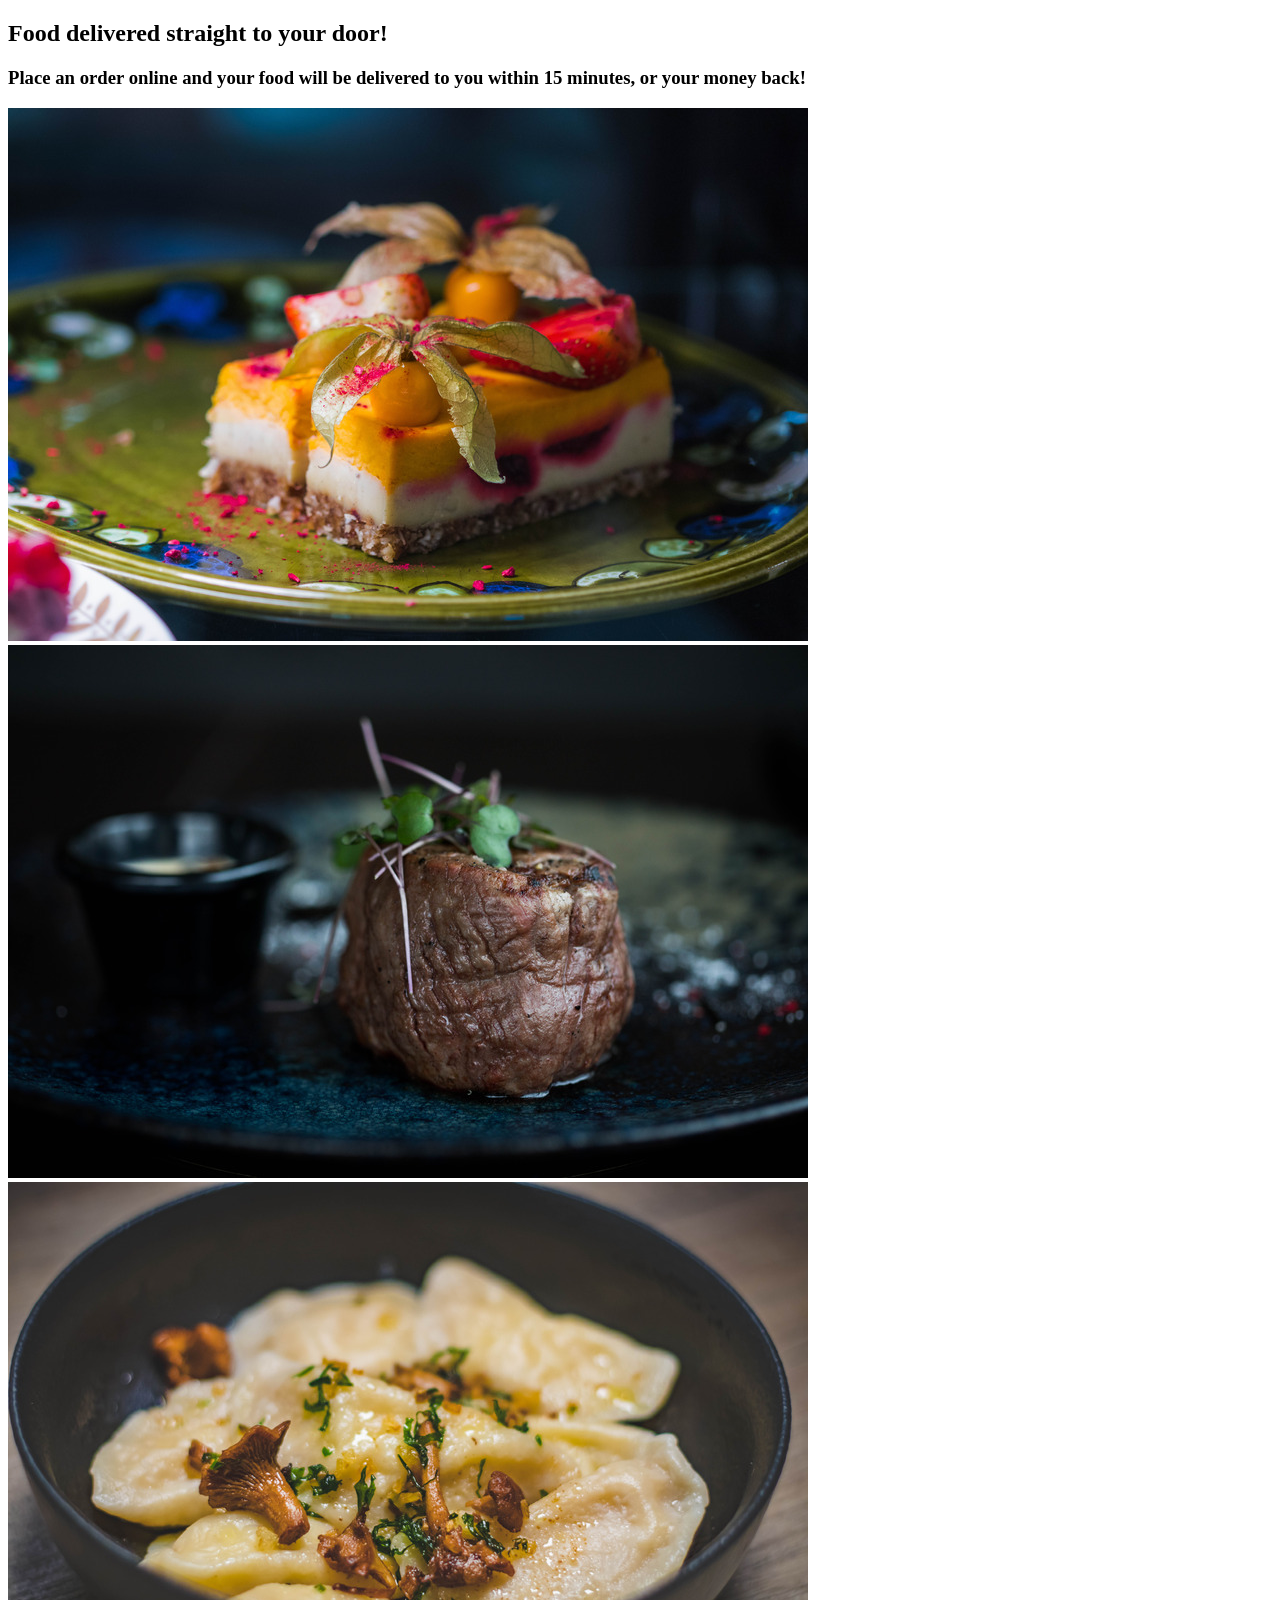
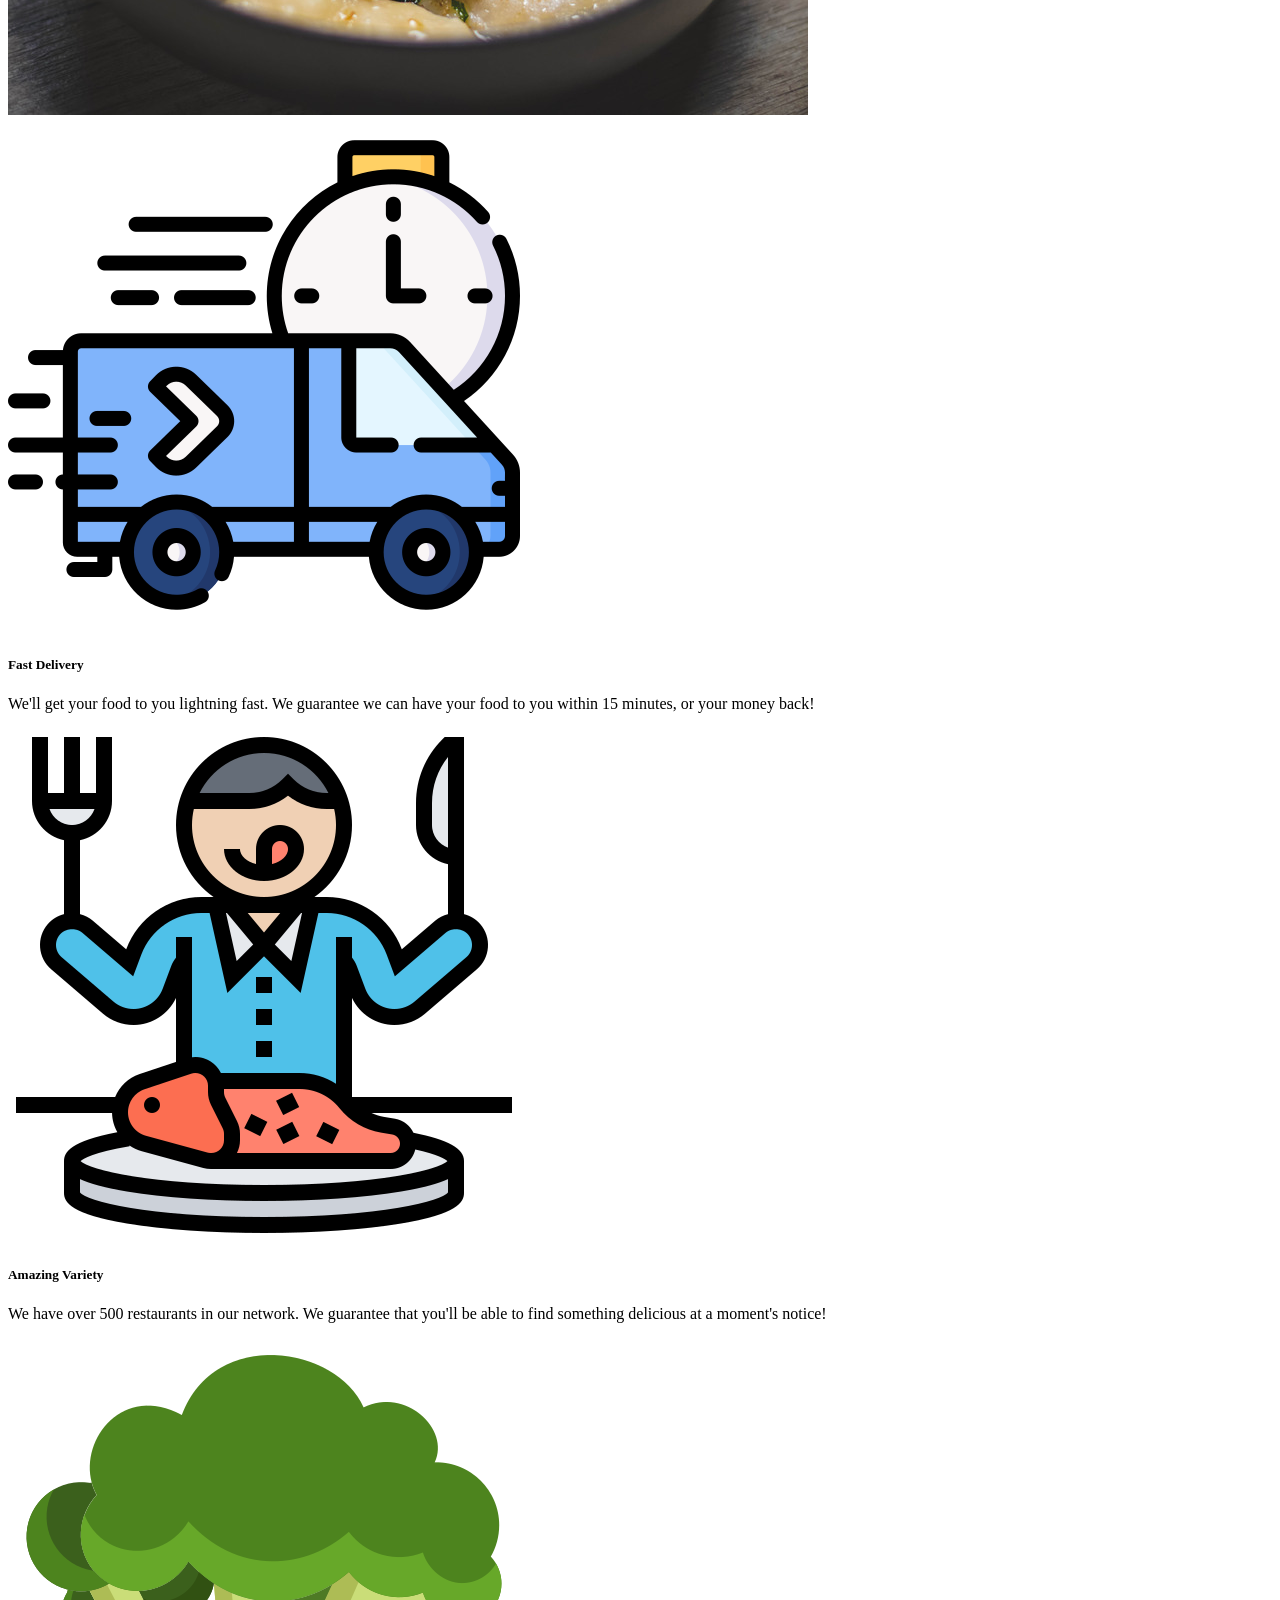
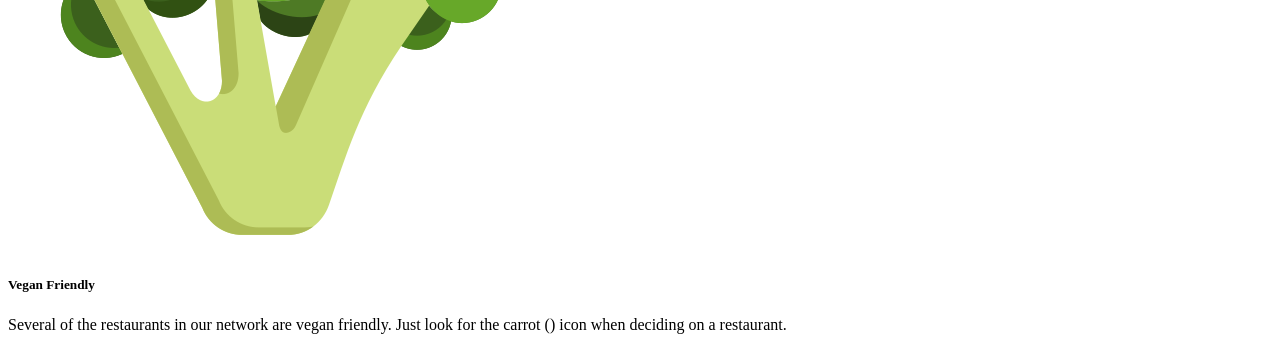
<file: food2u-master/target/classes/templates/index.html>
<!DOCTYPE html>
<html lang="en" class="h-100" xmlns:th="https://thymeleaf.org">

<head th:replace="fragments/general :: head"></head>

<body class="d-flex flex-column h-100">
    <main role="main" class="flex-shrink-0">
    <header th:replace="fragments/general :: header"></header>

    <section id="page-header">
        <div class="jumbotron jumbotron-fluid">
            <div class="container">
                <div class="row">
                    <div class="col-lg-6 col-width">
                        <h1 class="jumbotron-header">Food delivered straight to your door!</h1>
                        <h3 class="jumbotron-subheader">Place an order online and your food will be delivered to you
                            within
                            15
                            minutes, or your money back!</h3>
                    </div>
                    <div class="col-lg-6 col-width">
                        <div id="FoodCarousel" class="carousel slide" data-ride="carousel" data-pause="hover">
                            <div class="carousel-inner jumbotron-image">
                                <div class="carousel-item active jumbotron-image" data-interval="3000">
                                    <img th:src="@{images/food1.jpg}" src="../static/images/food1.jpg"
                                        class="d-block w-100" alt="food-image">
                                </div>
                                <div class="carousel-item" data-interval="3000">
                                    <img th:src="@{images/food2.jpg}" src="../static/images/food2.jpg"
                                        class="d-block w-100" alt="food-image">
                                </div>
                                <div class="carousel-item" data-interval="3000">
                                    <img th:src="@{images/food3.jpg}" src="../static/images/food3.jpg"
                                        class="d-block w-100" alt="food-image">
                                </div>
                            </div>
                        </div>
                    </div>
                </div>
            </div>
        </div>
    </section>

    <section id="about">
        <div class="container card-container">
            <div class="row">
                <div class="col-lg-4 col-md-12 card-main d-flex">
                    <div class="card card-about">
                        <img th:src="@{images/delivery.png}" src="../static/images/delivery.png"
                            class="card-img-top card-image" alt="delivery-image">
                        <div class="card-body">
                            <h5 class="card-title">Fast Delivery</h5>
                            <p class="card-text">We'll get your food to you lightning fast. We guarantee we
                                can have your food to you within 15 minutes, or your money back!
                            </p>
                        </div>
                    </div>
                </div>
                <div class="col-lg-4 col-md-12 card-main d-flex">
                    <div class="card card-about">
                        <img th:src="@{images/delicious.png}" src="../static/images/delicious.png"
                            class="card-img-top card-image" alt="delicious-image">
                        <div class="card-body">
                            <h5 class="card-title">Amazing Variety</h5>
                            <p class="card-text">We have over 500 restaurants in our network. We guarantee
                                that you'll be able to find something delicious at a moment's notice!
                            </p>
                        </div>
                    </div>
                </div>
                <div class="col-lg-4 col-md-12 card-main d-flex">
                    <div class="card card-about">
                        <img th:src="@{images/vegetable.png}" src="../static/images/vegetable.png"
                            class="card-img-top card-image" alt="vegetable-image">
                        <div class="card-body">
                            <h5 class="card-title">Vegan Friendly</h5>
                            <p class="card-text">Several of the restaurants in our network are vegan friendly. Just
                                look
                                for the carrot (<i class="fas fa-carrot"></i>) icon when deciding on a restaurant.
                            </p>
                        </div>
                    </div>
                </div>
            </div>
        </div>
    </section>
    </main>

    <footer th:replace="fragments/general :: footer">

    </footer>

    <!-- Optional JavaScript -->
    <!-- jQuery first, then Popper.js, then Bootstrap JS -->
    <script src="https://code.jquery.com/jquery-3.5.1.slim.min.js"
        integrity="sha384-DfXdz2htPH0lsSSs5nCTpuj/zy4C+OGpamoFVy38MVBnE+IbbVYUew+OrCXaRkfj" crossorigin="anonymous">
    </script>
    <script src="https://cdn.jsdelivr.net/npm/popper.js@1.16.1/dist/umd/popper.min.js"
        integrity="sha384-9/reFTGAW83EW2RDu2S0VKaIzap3H66lZH81PoYlFhbGU+6BZp6G7niu735Sk7lN" crossorigin="anonymous">
    </script>
    <script src="https://stackpath.bootstrapcdn.com/bootstrap/4.5.2/js/bootstrap.min.js"
        integrity="sha384-B4gt1jrGC7Jh4AgTPSdUtOBvfO8shuf57BaghqFfPlYxofvL8/KUEfYiJOMMV+rV" crossorigin="anonymous">
    </script>
</body>

</html>
</file>
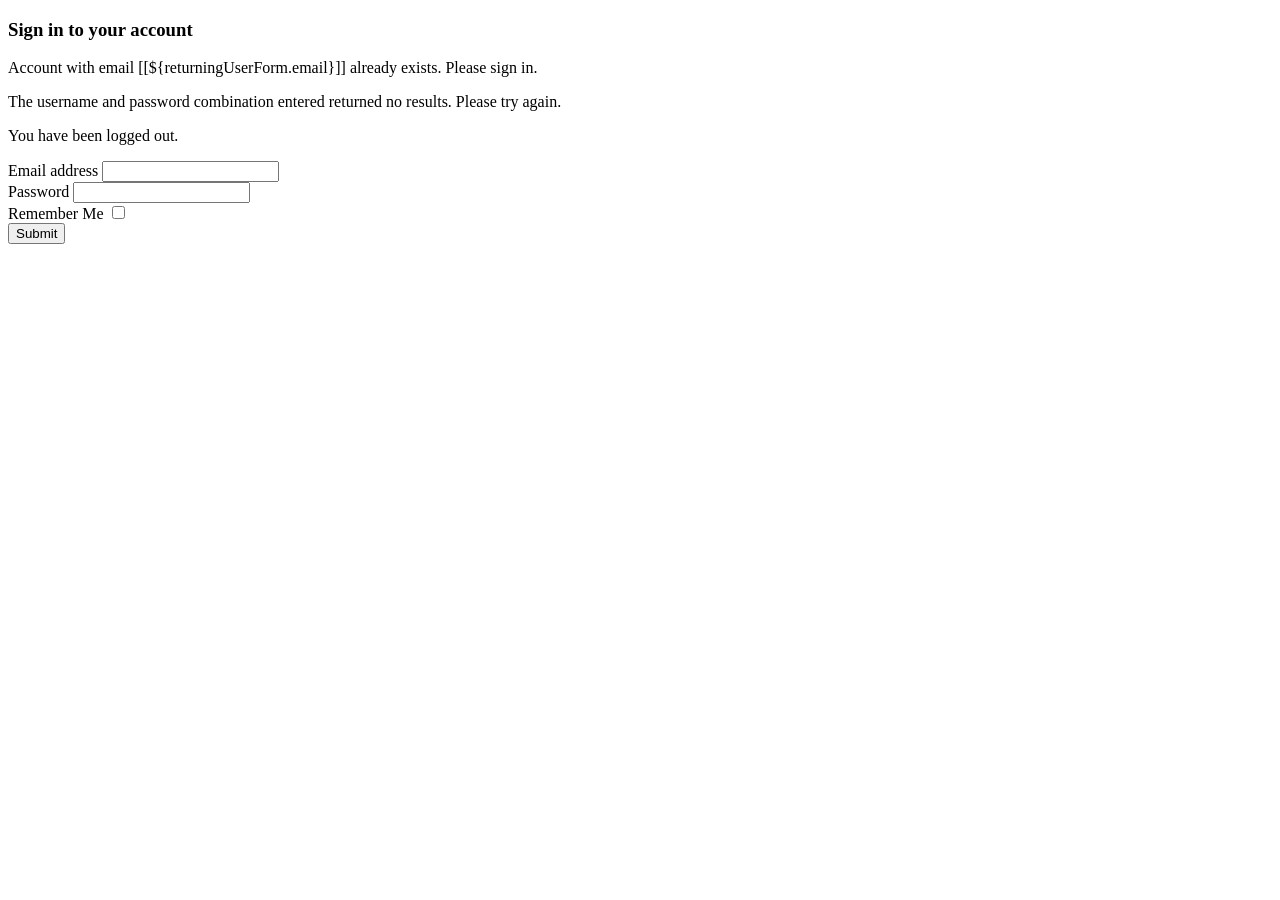
<file: food2u-master/target/classes/templates/sign-in.html>
<!DOCTYPE html>
<html lang="en" class="h-100" xmlns:th="https://thymeleaf.org">

<head th:replace="fragments/general :: head"></head>

<body class="d-flex flex-column h-100">
    <main role="main" class="flex-shrink-0">

        <header th:replace="fragments/general :: header"></header>

        <section id="main-content">

            <div class="container">
                <div class="row">
                    <div class="col-lg-auto col-md-auto col-sm-auto form-col sign-in-div">
                        <h3 class="sign-in-header">Sign in to your account</h3>
                        <form class="lusu-form" id="sign-in" th:action="@{/sign-in}" th:object="${returningUser}" method="post">
                            <p class="form-error" th:inline="text" th:if="${returningUser.alreadyExists}">
                                Account with email [[${returningUserForm.email}]] already exists. Please sign in.
                            </p>
                            <p class="form-error" th:inline="text" th:if="${param.error}">
                                The username and password combination entered returned no results. Please try again.
                            </p>
                            <p class="form-error" th:inline="text" th:if="${param.logout}">
                                You have been logged out.
                            </p>
                            <div class="form-group">
                                <remember-me
                                <label for="inputEmail">Email address</label>
                                <input type="email" name="username" class="form-control" id="inputEmail"
                                    th:field="*{username}" required>
                            </div>
                            <div class="form-group">
                                <label for="inputPassword">Password</label>
                                <input type="password" name="password" class="form-control" id="inputPassword"
                                    required>
                            </div>
                            <div class="form-group">
                                <label class="remember" for="remember-me">Remember Me</label>
                                <input type="checkbox" name="remember-me" id="remember-me">
                            </div>
                            <div class="submit-box">
                                <button type="submit" class="btn btn-dark submit-button">Submit</button>
                            </div>

                        </form>
                    </div>
                </div>
            </div>
        </section>
    </main>

    <footer th:replace="fragments/general :: footer"></footer>

    <!-- Optional JavaScript -->
    <!-- jQuery first, then Popper.js, then Bootstrap JS -->
    <script src="https://code.jquery.com/jquery-3.5.1.slim.min.js"
        integrity="sha384-DfXdz2htPH0lsSSs5nCTpuj/zy4C+OGpamoFVy38MVBnE+IbbVYUew+OrCXaRkfj" crossorigin="anonymous">
    </script>
    <script src="https://cdn.jsdelivr.net/npm/popper.js@1.16.1/dist/umd/popper.min.js"
        integrity="sha384-9/reFTGAW83EW2RDu2S0VKaIzap3H66lZH81PoYlFhbGU+6BZp6G7niu735Sk7lN" crossorigin="anonymous">
    </script>
    <script src="https://stackpath.bootstrapcdn.com/bootstrap/4.5.2/js/bootstrap.min.js"
        integrity="sha384-B4gt1jrGC7Jh4AgTPSdUtOBvfO8shuf57BaghqFfPlYxofvL8/KUEfYiJOMMV+rV" crossorigin="anonymous">
    </script>
</body>

</html>
</file>
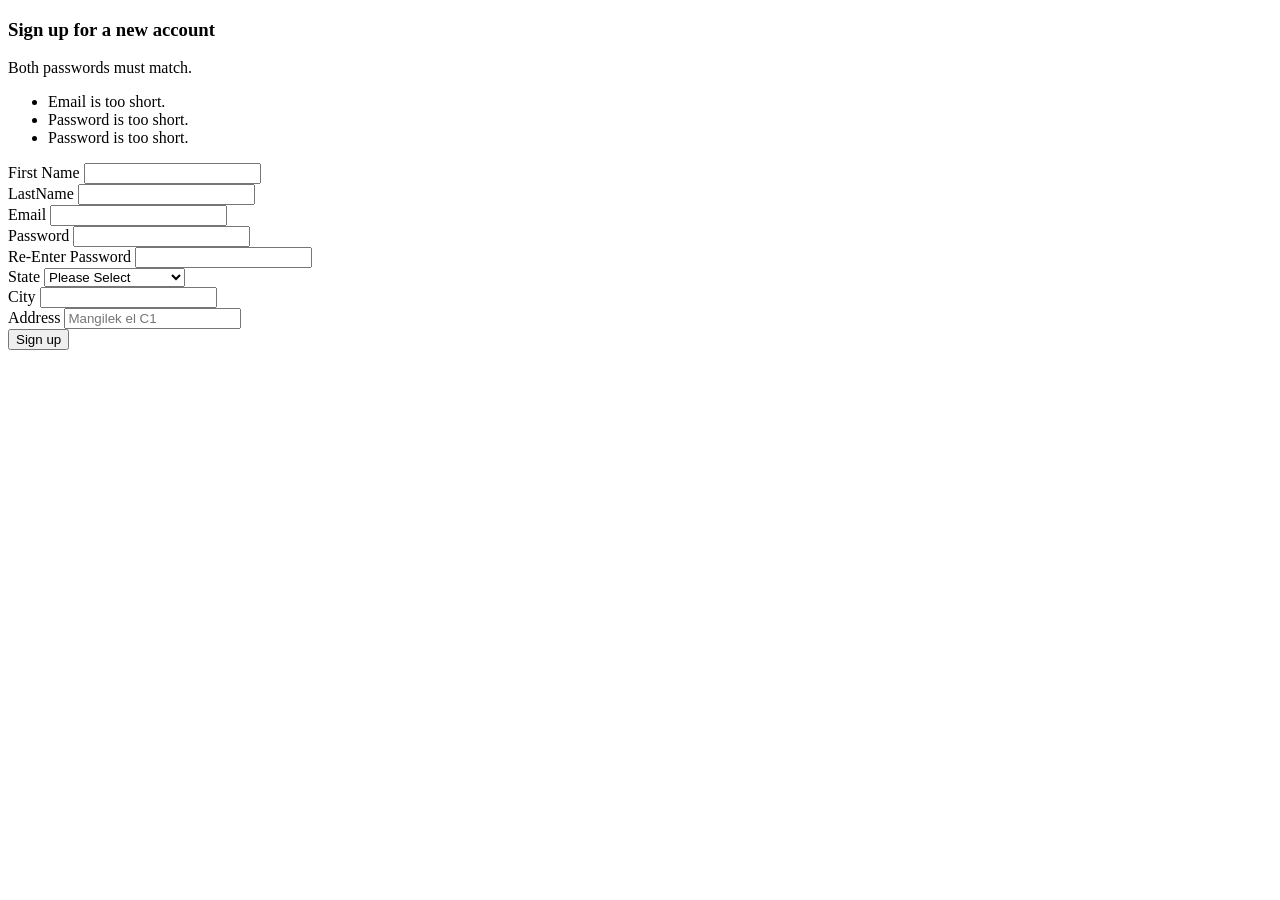
<file: food2u-master/target/classes/templates/sign-up.html>
<!DOCTYPE html>
<html lang="en" class="h-100" xmlns:th="https://thymeleaf.org">

<head th:replace="fragments/general :: head"></head>

<body class="d-flex flex-column h-100">
    <main role="main" class="flex-shrink-0">
        <header th:replace="fragments/general :: header"></header>

        <section id="main-content">

            <div class="container">
                <div class="row">
                    <div class="col-lg-auto col-md-auto col-sm-auto form-col">
                        <h3 class="sign-in-header">Sign up for a new account</h3>
                        <form class="lusu-form" id="sign-up" th:action="@{/sign-up}" th:object="${newUserForm}" method="post">
                            <p class="form-error" th:inline="text" th:if="${!newUserForm.passwordsMatch}">
                                Both passwords must match.
                            </p>
                            <ul class="form-error" th:if="${#fields.hasErrors('*')}">
                                <li th:if="${#fields.hasErrors('email')}">Email is too short.</li>
                                <li th:if="${#fields.hasErrors('password')}">Password is too short.</li>
                                <li th:if="${#fields.hasErrors('password2')}">Password is too short.</li>
                            </ul>
                            <div class="form-row">
                                <div class="form-group col-md-5 col-sm-5">
                                    <label for="inputFirstName">First Name</label>
                                    <input type="text" class="form-control" id="inputFirstName" th:field="*{firstName}"
                                           required>
                                </div>
                                <div class="form-group col-md-5 col-sm-5">
                                    <label for="inputLastName">LastName</label>
                                    <input type="text" class="form-control" id="inputLastName" th:field="*{lastName}"
                                           required>
                                </div>
                            </div>
                            <div class="form-row">
                                <div class="form-group col-md-4">
                                    <label for="inputEmail4">Email</label>
                                    <input type="email" class="form-control" id="inputEmail4" th:field="*{email}"
                                        pattern="[^@ \t\r\n]+@[^@ \t\r\n]+\.[^@ \t\r\n]+" required>
                                </div>
                                <div class="form-group col-md-4">
                                    <label for="inputPassword1">Password</label>
                                    <input type="password" class="form-control" id="inputPassword1"
                                        th:field="*{password}" required minlength="6" maxlength="30"
                                        pattern="^(?=.*?[A-Z])(?=.*?[a-z])(?=.*?[0-9])(?=.*?[#?!@$ %^&*-]).{6,}$">
                                </div>
                                <div class="form-group col-md-4">
                                    <label for="inputPassword2">Re-Enter Password</label>
                                    <input type="password" class="form-control" id="inputPassword2"
                                           th:field="*{password2}" required minlength="6" maxlength="30"
                                        pattern="^(?=.*?[A-Z])(?=.*?[a-z])(?=.*?[0-9])(?=.*?[#?!@$ %^&*-]).{6,}$">
                                </div>
                            </div>
                            <div class="form-group">
                                <div class="form-group col-md-3 col-sm-3">
                                    <label for="inputState">State</label>
                                    <select id="inputState" class="form-control" th:field="*{state}" required>
                                        <option value="">Please Select</option>
                                        <option value="AL">Alabama</option>
                                        <option value="AK">Alaska</option>
                                        <option value="AZ">Arizona</option>
                                        <option value="AR">Arkansas</option>
                                        <option value="CA">California</option>
                                        <option value="CO">Colorado</option>
                                        <option value="CT">Connecticut</option>
                                        <option value="DE">Delaware</option>
                                        <option value="DC">District Of Columbia</option>
                                        <option value="FL">Florida</option>
                                        <option value="GA">Georgia</option>
                                        <option value="HI">Hawaii</option>
                                        <option value="ID">Idaho</option>
                                        <option value="IL">Illinois</option>
                                        <option value="IN">Indiana</option>
                                        <option value="IA">Iowa</option>
                                        <option value="KS">Kansas</option>
                                        <option value="KY">Kentucky</option>
                                        <option value="LA">Louisiana</option>
                                        <option value="ME">Maine</option>
                                        <option value="MD">Maryland</option>
                                        <option value="MA">Massachusetts</option>
                                        <option value="MI">Michigan</option>
                                        <option value="MN">Minnesota</option>
                                        <option value="MS">Mississippi</option>
                                        <option value="MO">Missouri</option>
                                        <option value="MT">Montana</option>
                                        <option value="NE">Nebraska</option>
                                        <option value="NV">Nevada</option>
                                        <option value="NH">New Hampshire</option>
                                        <option value="NJ">New Jersey</option>
                                        <option value="NM">New Mexico</option>
                                        <option value="NY">New York</option>
                                        <option value="NC">North Carolina</option>
                                        <option value="ND">North Dakota</option>
                                        <option value="OH">Ohio</option>
                                        <option value="OK">Oklahoma</option>
                                        <option value="OR">Oregon</option>
                                        <option value="PA">Pennsylvania</option>
                                        <option value="RI">Rhode Island</option>
                                        <option value="SC">South Carolina</option>
                                        <option value="SD">South Dakota</option>
                                        <option value="TN">Tennessee</option>
                                        <option value="TX">Texas</option>
                                        <option value="UT">Utah</option>
                                        <option value="VT">Vermont</option>
                                        <option value="VA">Virginia</option>
                                        <option value="WA">Washington</option>
                                        <option value="WV">West Virginia</option>
                                        <option value="WI">Wisconsin</option>
                                        <option value="WY">Wyoming</option>
                                    </select>
                                </div>
                                <div class="form-row">
                                    <div class="form-group col-md-5 col-sm-5">
                                        <label for="inputCity">City</label>
                                        <input type="text" class="form-control" id="inputCity" th:field="*{city}" required>
                                    </div>
                                </div>
                                <label for="inputAddress">Address</label>
                                <input type="text" class="form-control" id="inputAddress" placeholder="Mangilek el C1"
                                    th:field="*{address}" required>
                            </div>
                            <button type="submit" id="submitButton" class="btn btn-dark submit-button">Sign
                                up</button>
                        </form>
                    </div>
                </div>
            </div>
        </section>
    </main>

    <footer th:replace="fragments/general :: footer">

    </footer>

    <!-- Optional JavaScript -->
    <!-- jQuery first, then Popper.js, then Bootstrap JS -->

    <script src="https://code.jquery.com/jquery-3.5.1.slim.min.js"
        integrity="sha384-DfXdz2htPH0lsSSs5nCTpuj/zy4C+OGpamoFVy38MVBnE+IbbVYUew+OrCXaRkfj" crossorigin="anonymous">
    </script>
    <script src="https://cdn.jsdelivr.net/npm/popper.js@1.16.1/dist/umd/popper.min.js"
        integrity="sha384-9/reFTGAW83EW2RDu2S0VKaIzap3H66lZH81PoYlFhbGU+6BZp6G7niu735Sk7lN" crossorigin="anonymous">
    </script>
    <script src="https://stackpath.bootstrapcdn.com/bootstrap/4.5.2/js/bootstrap.min.js"
        integrity="sha384-B4gt1jrGC7Jh4AgTPSdUtOBvfO8shuf57BaghqFfPlYxofvL8/KUEfYiJOMMV+rV" crossorigin="anonymous">
    </script>
    <script th:src="@{scripts/scripts.js}"></script>
</body>

</html>
</file>
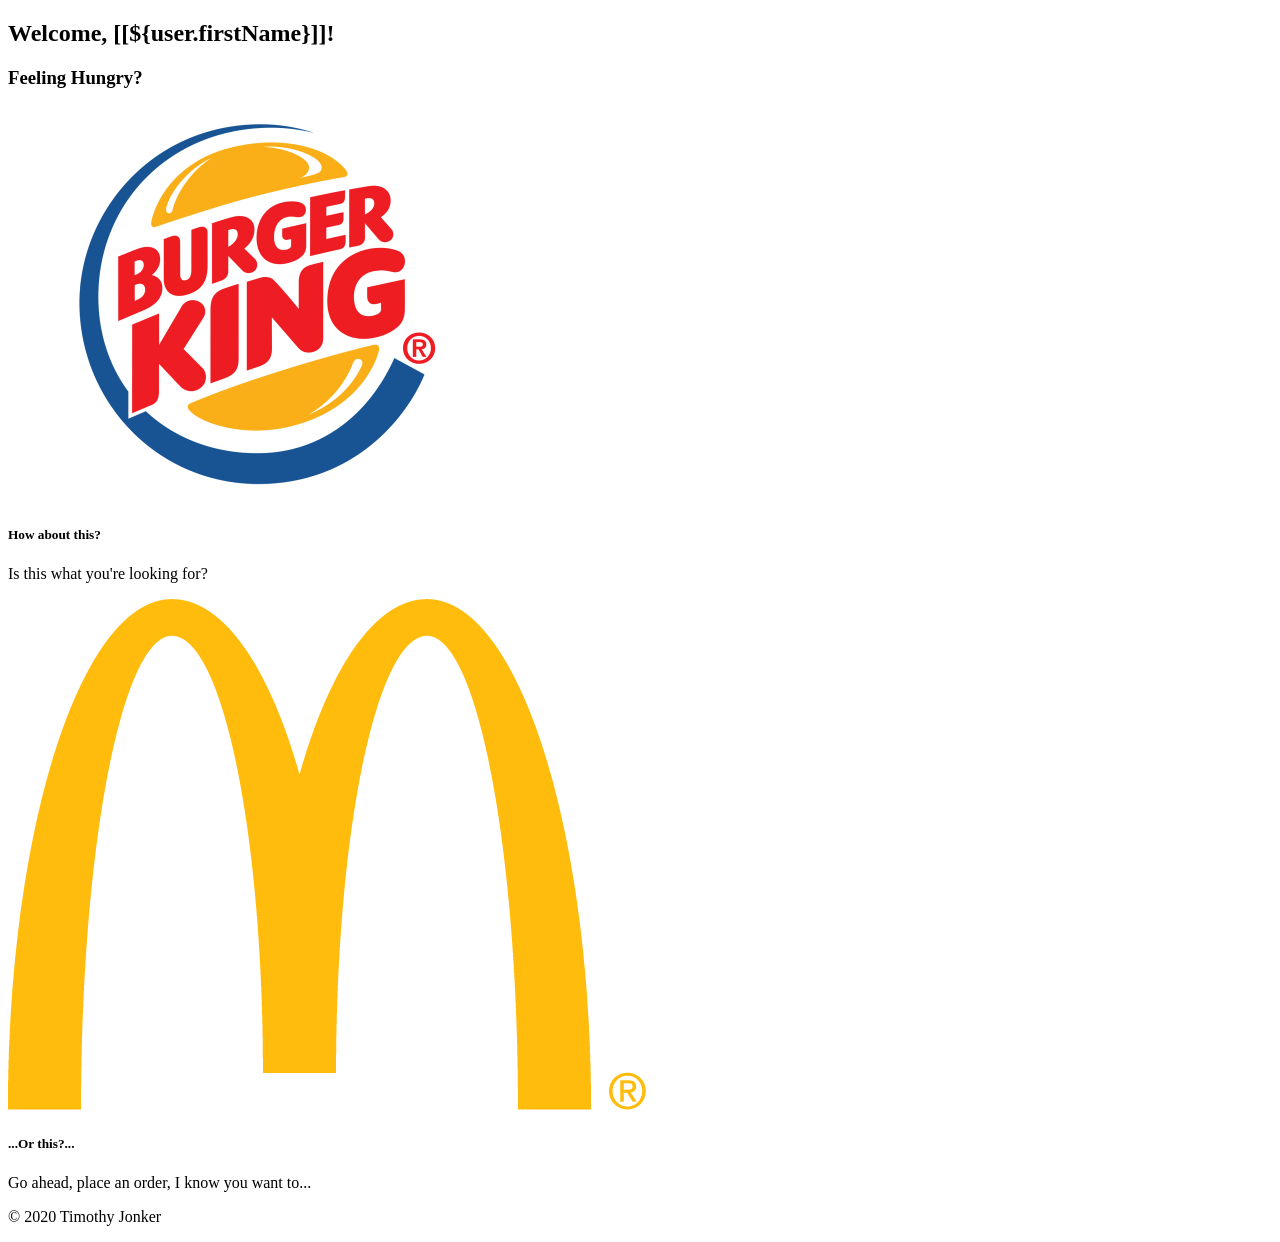
<file: food2u-master/target/classes/templates/welcome.html>
<!DOCTYPE html>
<html lang="en" class="h-100" xmlns:th="https://thymeleaf.org">

<head th:replace="fragments/general :: head"></head>

<body class="d-flex flex-column h-100">
    <main role="main" class="flex-shrink-0">

        <header th:replace="fragments/general_welcome :: header"></header>

        <section id="main-content">
            <div class="jumbotron jumbotron-fluid jumbotron-header">
                <div class="container">
                    <div class="row">
                        <div class="col-lg-12">
                            <h1 th:inline="text">Welcome, [[${user.firstName}]]!</h1>
                            <h3 class="jumbotron-subheader">Feeling Hungry?</h3>
                        </div>
                    </div>
                </div>
            </div>
        </section>

        <section id="featured-restaurants">
            <div class="container card-container">
                <div class="row">
                    <div class="col-lg-6 col-md-12 card-main d-flex">
                        <div class="card card-about">
                            <img th:src="@{images/burgerking.png}" src="../static/images/burgerking.png"
                                 class="card-img-top card-image" alt="burger-king-image">
                            <div class="card-body">
                                <h5 class="card-title">How about this?</h5>
                                <p class="card-text">Is this what you're looking for?
                                </p>
                            </div>
                        </div>
                    </div>
                    <div class="col-lg-6 col-md-12 card-main d-flex">
                        <div class="card card-about">
                            <img th:src="@{images/mcdonalds.png}" src="../static/images/mcdonalds.png"
                                 class="card-img-top card-image" alt="mcdonalds-image">
                            <div class="card-body">
                                <h5 class="card-title">...Or this?...</h5>
                                <p class="card-text">Go ahead, place an order, I know you want to...
                                </p>
                            </div>
                        </div>
                    </div>
                </div>
            </div>
        </section>
    </main>
    <footer th:fragment="footer" id="footer" class="footer mt-auto py-3">
        <div class="container">
            <p>&#169; 2020 Timothy Jonker</p>
        </div>
    </footer>

    <!-- Optional JavaScript -->
    <!-- jQuery first, then Popper.js, then Bootstrap JS -->
    <script src="https://code.jquery.com/jquery-3.5.1.slim.min.js"
        integrity="sha384-DfXdz2htPH0lsSSs5nCTpuj/zy4C+OGpamoFVy38MVBnE+IbbVYUew+OrCXaRkfj" crossorigin="anonymous">
    </script>
    <script src="https://cdn.jsdelivr.net/npm/popper.js@1.16.1/dist/umd/popper.min.js"
        integrity="sha384-9/reFTGAW83EW2RDu2S0VKaIzap3H66lZH81PoYlFhbGU+6BZp6G7niu735Sk7lN" crossorigin="anonymous">
    </script>
    <script src="https://stackpath.bootstrapcdn.com/bootstrap/4.5.2/js/bootstrap.min.js"
        integrity="sha384-B4gt1jrGC7Jh4AgTPSdUtOBvfO8shuf57BaghqFfPlYxofvL8/KUEfYiJOMMV+rV" crossorigin="anonymous">
    </script>
</body>

</html>
</file>
